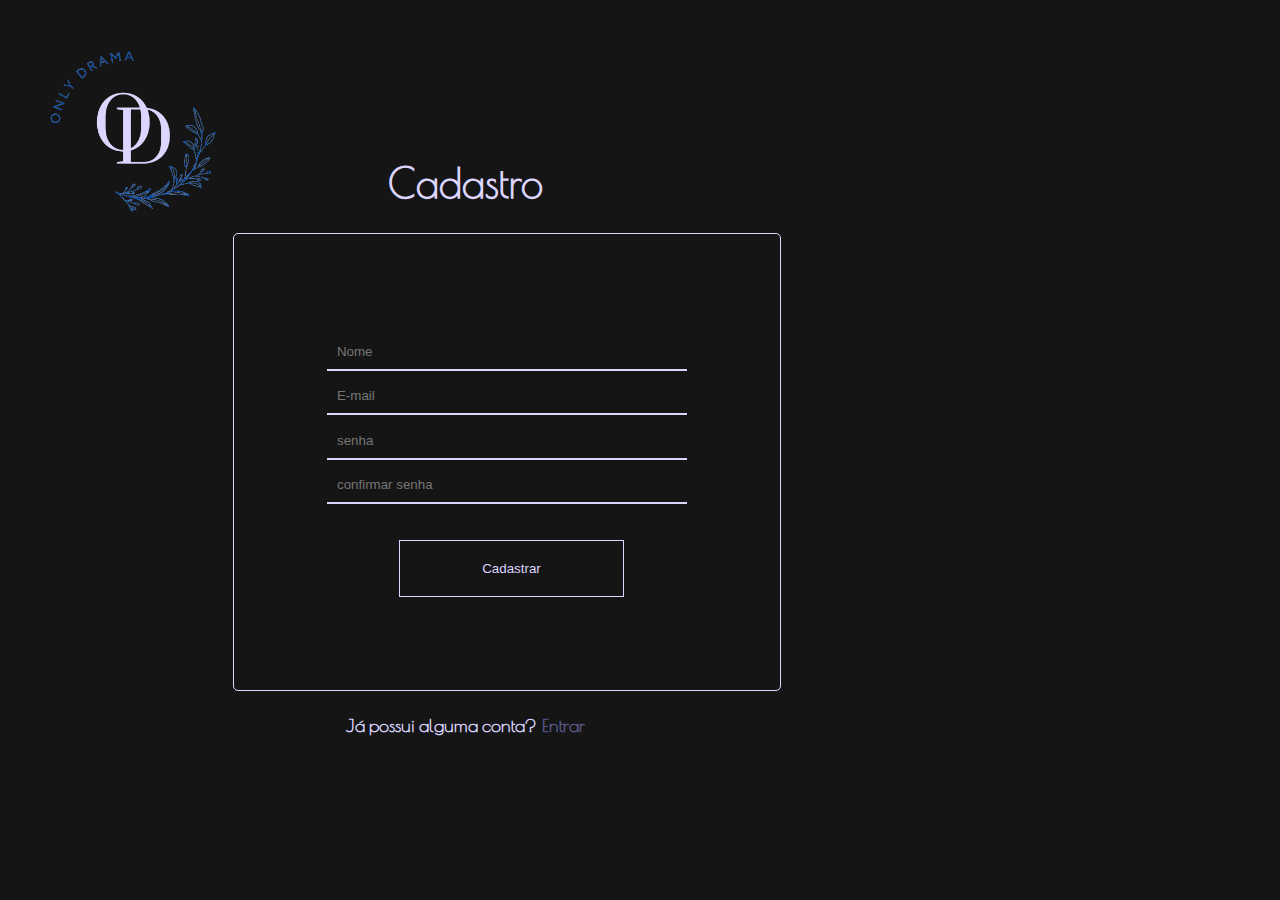
<file: site/public/cadastro.html>
<!DOCTYPE html>
<html lang="en">

<head>
    <meta charset="UTF-8">
    <link rel="stylesheet" href="css/cadastro.css">
    <title>Only Drama</title>
</head>

<body>

    <div class="login">
        <div class="logo">
            <a href="index.html"><img src="img/only_drama.png"></a>
        </div>

        <div class="form">
            <h1>Cadastro</h1>

            <div class="formulario">
                <input placeholder="Nome" id="nome_input">
                <input placeholder="E-mail" id="email_input">
                <input type="password" placeholder="senha" id="senha_input">
                <input type="password" placeholder="confirmar senha" id="confirmacao_senha_input" minlength="8">

                <button onclick="cadastrar()"><a href="">Cadastrar</a></button>
            </div>

            <div class="span">
                <h4>Já possui alguma conta? </h4>
                <h4><a href="login.html">Entrar</a></h4>
            </div>
        </div>
    </div>

    <div class="banner">
        <div class="slogan">
            <p></p>
        </div>
    </div>

</body>

</html>
<script>
    function cadastrar() {

        //Recupere o valor da nova input pelo nome do id
        // Agora vá para o método fetch logo abaixo
        var nomeVar = nome_input.value;
        var emailVar = email_input.value;
        var senhaVar = senha_input.value;
        var confirmacaoSenhaVar = confirmacao_senha_input.value;

        if (nomeVar == "" || emailVar == "" || senhaVar == "" || confirmacaoSenhaVar == "") {

            return false;
        }
        else {

            // Enviando o valor da nova input
            fetch("/usuarios/cadastrar", {
                method: "POST",
                headers: {
                    "Content-Type": "application/json"
                },
                body: JSON.stringify({
                    // crie um atributo que recebe o valor recuperado aqui
                    // Agora vá para o arquivo routes/usuario.js
                    nomeServer: nomeVar,
                    emailServer: emailVar,
                    senhaServer: senhaVar
                })
            }).then(function (resposta) {

                console.log("Cadastro: ", resposta);

                if (resposta.ok) {
                    alert("Usuário cadastrado!")
                    console.log("Cadastro: ", resposta);

                    window.location = "login.html";

                } else {
                    throw ("Houve um erro ao tentar realizar o cadastro!");
                }
            }).catch(function (resposta) {
                console.log(`#ERRO: ${resposta}`);
                
            });

            return false;
        }
    }
</script>
</file>
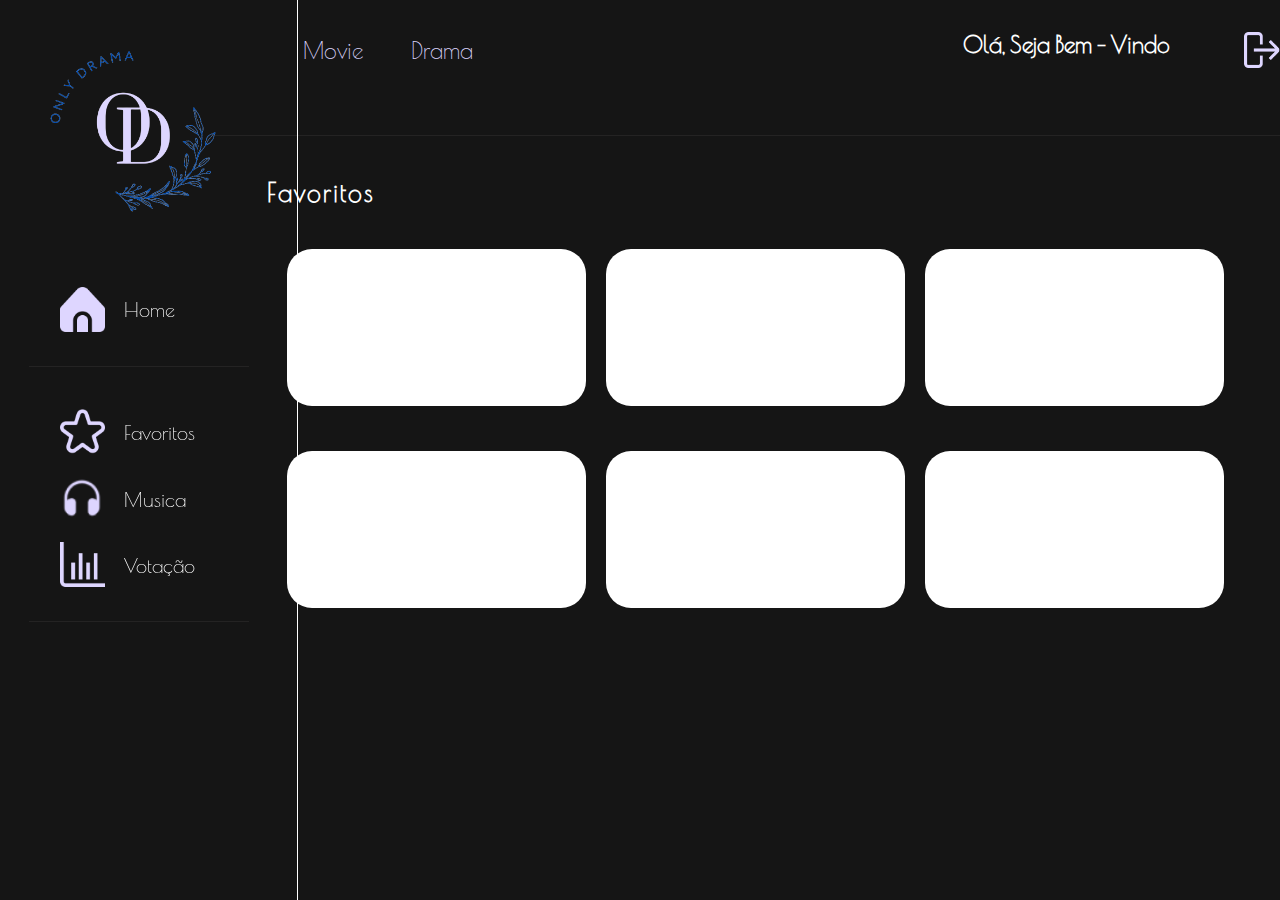
<file: site/public/favoritos.html>
<!DOCTYPE html>
<html lang="en">
<head>
    <meta charset="UTF-8">
    <link rel="stylesheet" href="css/global.css">
    <link rel="stylesheet" href="css/style.css">
    <link rel="stylesheet" href="css/cards.css">
    <title>Only Drama</title>
</head>
<body>

   <!--menu fixo lateral-->

   <div class="navbar">
    <div class="logo">
        <a href="index.html"><img src="img/only_drama.png"></a>
    </div>
    <div class="cont">
        <ul class="lista1">
            <li><a href=""><img src="img/home-full.png"></a><a class="a" href="home.html">Home</a></li>
        </ul>
        <ul class="lista2">
            <li><a href=""><img src="img/star.png" alt=""></a><a class="a" href="favoritos.html">Favoritos</a></li>
            <li><a href=""><img src="img/musica.png" alt=""></a><a class="a" href="musica.html">Musica</a></li>
            <li><a href="votacao.html"><img src="img/stats.png" alt=""></a><a class="a" href="votacao.html">Votação</a></li>
        </ul>
    </div>
</div>

<div class="container">

    <!--Menu de navegação-->
    <div class="nav">
        <div class="cont">
            <div class="navegation">
                <ul>
                    <li onclick="mostrarMovie()">Movie</li>
                    <li onclick="mostrarDrama()">Drama</li>  
                </ul>
            </div>
            <div class="user" id="user">
                <h4>Olá, Seja Bem - Vindo</h4>
            </div>
            <div class="out">
                <a href="index.html"><img src="img/sair.png" alt="Sair"></a>
            </div>
        </div>
    </div>

    <main>
        <div id="drama" style="display: none;">
    
            <div class="container1">
                <div class="conjunto1">
                          
                    <div class="favoritos">
                        <h5>Favoritos</h5>
                        <div class="opcao1">
                            <div class="cards">
                                <div class="card img7" id="7">
                                    <div class="serie-info">
                                        <h2>2gether</h2>
                                        <span>13 episódios</span>
                                        <span>Youtube</span>
                                    </div>
                                </div>
                                <div class="card  img8" id="8">
                                    <div class="serie-info">
                                        <h2>Vincenzo</h2>
                                        <span>20 episódios</span>
                                        <span>NetFlix</span>
                                    </div>
                                </div>
                                <div class="card  img9" id="9">
                                    <div class="serie-info">
                                        <h2>Uma advogada extraordianria</h2>
                                        <span>16 episódios</span>
                                        <span>NetFlix</span>
                                    </div>
                                </div>
                            </div>
                        </div>
                        <div class="opcao2">
                            <div class="cards">
                                <div class="card img10" id="10">
                                    <div class="serie-info">
                                        <h2>Vagabond</h2>
                                        <span>16 episódios</span>
                                        <span>NetFlix</span>
                                    </div>
                                </div>
                                <div class="card  img11" id="11">
                                    <div class="serie-info">
                                        <h2>Love in the fattle and devil</h2>
                                        <span>38 episódios</span>
                                        <span>NetFlix</span>
                                    </div>
                                </div>
                                <div class="card  img12" id="12">
                                    <div class="serie-info">
                                        <h2>Strong Woman</h2>
                                        <span>16 episódios</span>
                                        <span>Telegram</span>
                                    </div>
                                </div>
                            </div>
                        </div>
                    </div>
                </div>
                
            </div>
        </div>

        <div id="movie" style="display: block">
    
            <div class="container1">
                <div class="conjunto1">
       
                    <div class="favoritos">
                        <h5>Favoritos</h5>
                        <div class="opcao1">
                            <div class="cards">
                                <div class="card img25" id="25">
                                    <div class="serie-info">
                                        <h2>Silenced</h2>
                                        <span>2 horas 50 min</span>
                                        <span>NetFlix</span>
                                    </div>
                                </div>
                                <div class="card  img26" id="26">
                                    <div class="serie-info">
                                        <h2>O tunel</h2>
                                        <span>2 horas 6 min</span>
                                        <span>Telegram</span>
                                    </div>
                                </div>
                                <div class="card  img27" id="27">
                                    <div class="serie-info">
                                        <h2>Wish You</h2>
                                        <span>1 hora 41 min</span>
                                        <span>NetFlix</span>
                                    </div>
                                </div>
                            </div>
                        </div>
                        <div class="opcao2">
                            <div class="cards">
                                <div class="card img28" id="28">
                                    <div class="serie-info">
                                        <h2>A ligação</h2>
                                        <span>1 hora 52 min</span>
                                        <span>NetFlix</span>
                                    </div>
                                </div>
                                <div class="card  img29" id="29">
                                    <div class="serie-info">
                                        <h2>As primeiras historias de amor</h2>
                                        <span>1 hora 53 min</span>
                                        <span>Telecine</span>
                                    </div>
                                </div>
                                <div class="card  img30" id="30">
                                    <div class="serie-info">
                                        <h2>Hope</h2>
                                        <span>2 horas 20 min</span>
                                        <span>Telegram</span>
                                    </div>
                                </div>
                            </div>
                        </div>
                    </div>
                </div>
            </div>
        </div>

    </main>
</div>

</body>
</html>
<script>
function mostrarDrama(){
        drama.style.display = 'block';
        movie.style.display = 'none'
    }

    function mostrarMovie(){
        drama.style.display = 'none';
        movie.style.display = 'block'
    }

</script>
</file>
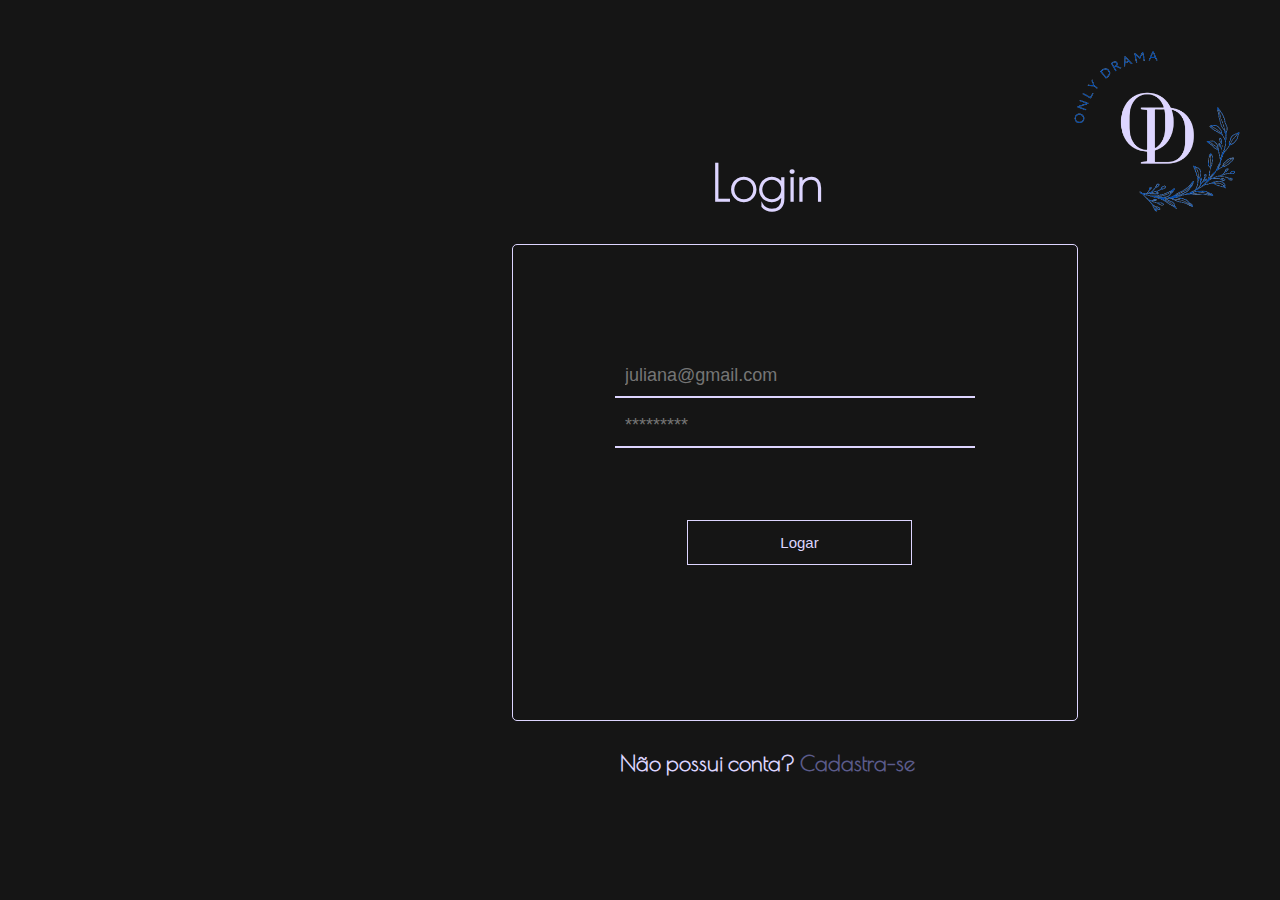
<file: site/public/login.html>
<!DOCTYPE html>
<html lang="en">
<head>
    <meta charset="UTF-8">
    <link rel="stylesheet" href="css/login.css">
    <title>Only Drama</title>
</head>
<body>

    <div class="banner">
        <div class="slogan">
            <p></p>
        </div>
    </div>

    
    <div class="cadastro">
        <div class="logo">
            <a href="index.html"><img src="img/only_drama.png"></a>
        </div>
    
        <div class="form">
            <h1>Login</h1>
    
            <div class="formulario">
                
                <input placeholder="juliana@gmail.com" id="email_input">
    
                <input type="password" placeholder="*********" id="senha_input">    
    
                <button onclick="entrar()"><a href="">Logar</a></button>
            </div>
    
            <div class="span">
                <h4>Não possui conta? </h4>
                <h4><a href="cadastro.html">Cadastra-se</a></h4>
            </div>
        </div>
    </div>

</body>
</html>
<script>

    console.log('RECEBA');


    function entrar() {
       

        var emailVar = email_input.value;
        var senhaVar = senha_input.value;

        if (emailVar == "" || senhaVar == "") {
            cardErro.style.display = "block"
            mensagem_erro.innerHTML = "(Mensagem de erro para todos os campos em branco)";
            return false;
        }
        else {
            setInterval(sumirMensagem, 5000)
        }

        console.log("FORM LOGIN: ", emailVar);
        console.log("FORM SENHA: ", senhaVar);

        fetch("/usuarios/autenticar", {
            method: "POST",
            headers: {
                "Content-Type": "application/json"
            },
            body: JSON.stringify({
                emailServer: emailVar,
                senhaServer: senhaVar
            })
        }).then(function (resposta) {
            console.log("ESTOU NO THEN DO entrar()!")

            if (resposta.ok) {
                console.log(resposta);

                resposta.json().then(json => {
                    console.log(json);
                    console.log(JSON.stringify(json));

                    sessionStorage.EMAIL_USUARIO = json.email;
                    sessionStorage.NOME_USUARIO = json.nome;
                    sessionStorage.ID_USUARIO = json.id;

                    alert('login realizado com sucesso')
                    window.location = "./home.html";

                });

            } else {
                alert('Email ou senha incorretos')
                console.log("Houve um erro ao tentar realizar o login!");

                resposta.text().then(texto => {
                    console.error(texto);
                    finalizarAguardar(texto);
                });
            }

        }).catch(function (erro) {
            console.log(erro);
        })

        return false;
    }

    function sumirMensagem() {
        cardErro.style.display = "none"
    }

</script>
</file>
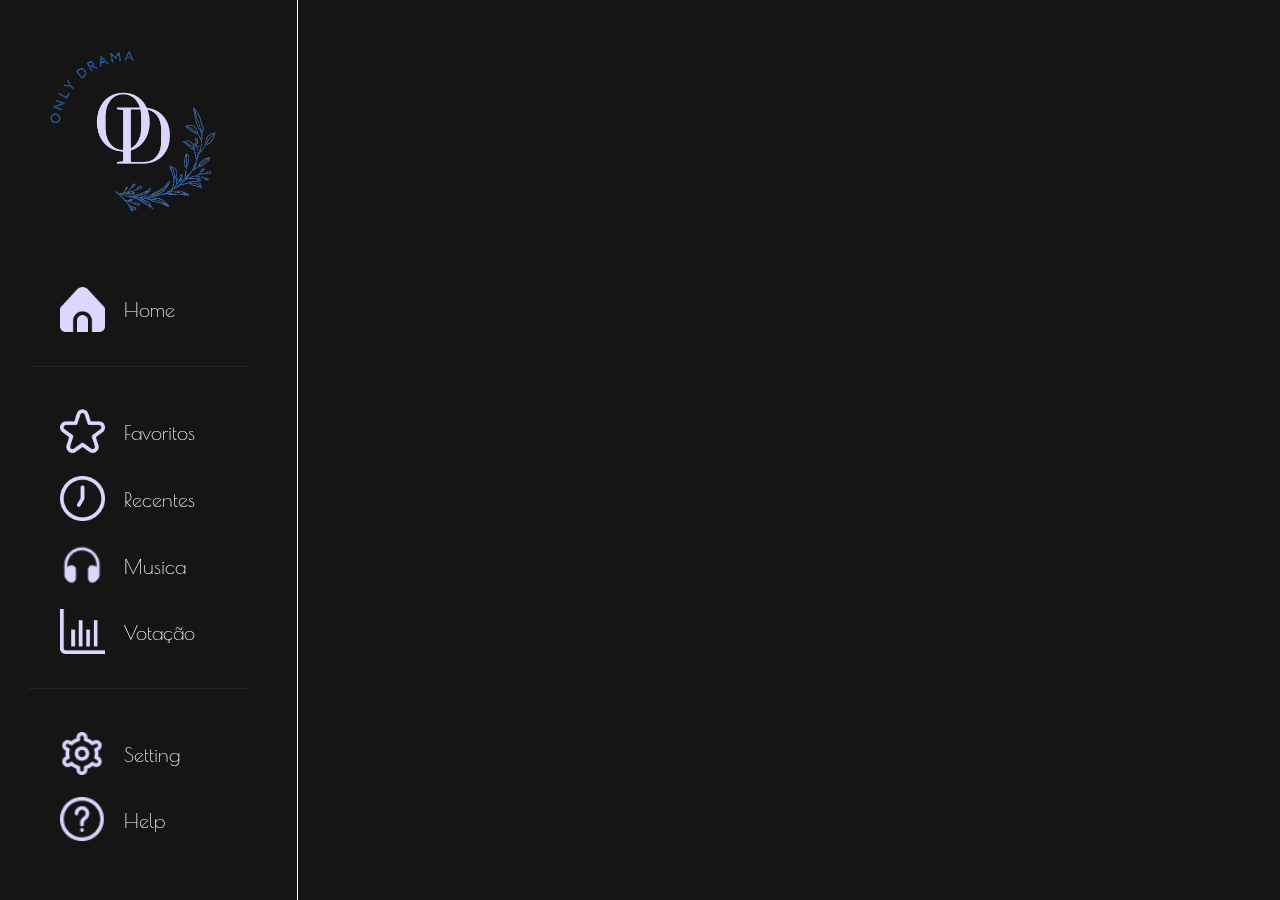
<file: site/public/resultado.html>
<!DOCTYPE html>
<html lang="en">
<head>
    <meta charset="UTF-8">
    <meta http-equiv="X-UA-Compatible" content="IE=edge">
    <meta name="viewport" content="width=device-width, initial-scale=1.0">
    <link rel="stylesheet" href="css/global.css">
    <link rel="stylesheet" href="css/votacao.css">
    <link rel="stylesheet" href="css/cards.css">
    <title>Only Drama</title>
</head>
<body>
<!--menu fixo lateral-->

<div class="navbar">
    <div class="logo">
        <a href="index.html"><img src="img/only_drama.png"></a>
    </div>
    <div class="cont">
        <ul class="lista1">
            <li><a href=""><img src="img/home-full.png"></a><a class="a" href="Home.html">Home</a></li>
        </ul>
        <ul class="lista2">
            <li><a href=""><img src="img/star.png" alt=""></a><a class="a" href="favoritos.html">Favoritos</a></li>
            <li><a href=""><img src="img/relogio-sete.png" alt=""></a><a class="a" href="rescente.html">Recentes</a></li>
            <li><a href=""><img src="img/musica.png" alt=""></a><a class="a" href="">Musica</a></li>
            <li><a href=""><img src="img/stats.png" alt=""></a><a class="a" href="">Votação</a></li>
        </ul>
        <ul class="lista3">
            <li><a href=""><img src="img/configuracao.png" alt=""></a><a class="a" href="Setting">Setting</a></li>
            <li><a href=""><img src="img/ajuda.png" alt=""></a><a class="a" href="Help">Help</a></li>
        </ul>
    </div>
</div>

</body>
</html>
</file>
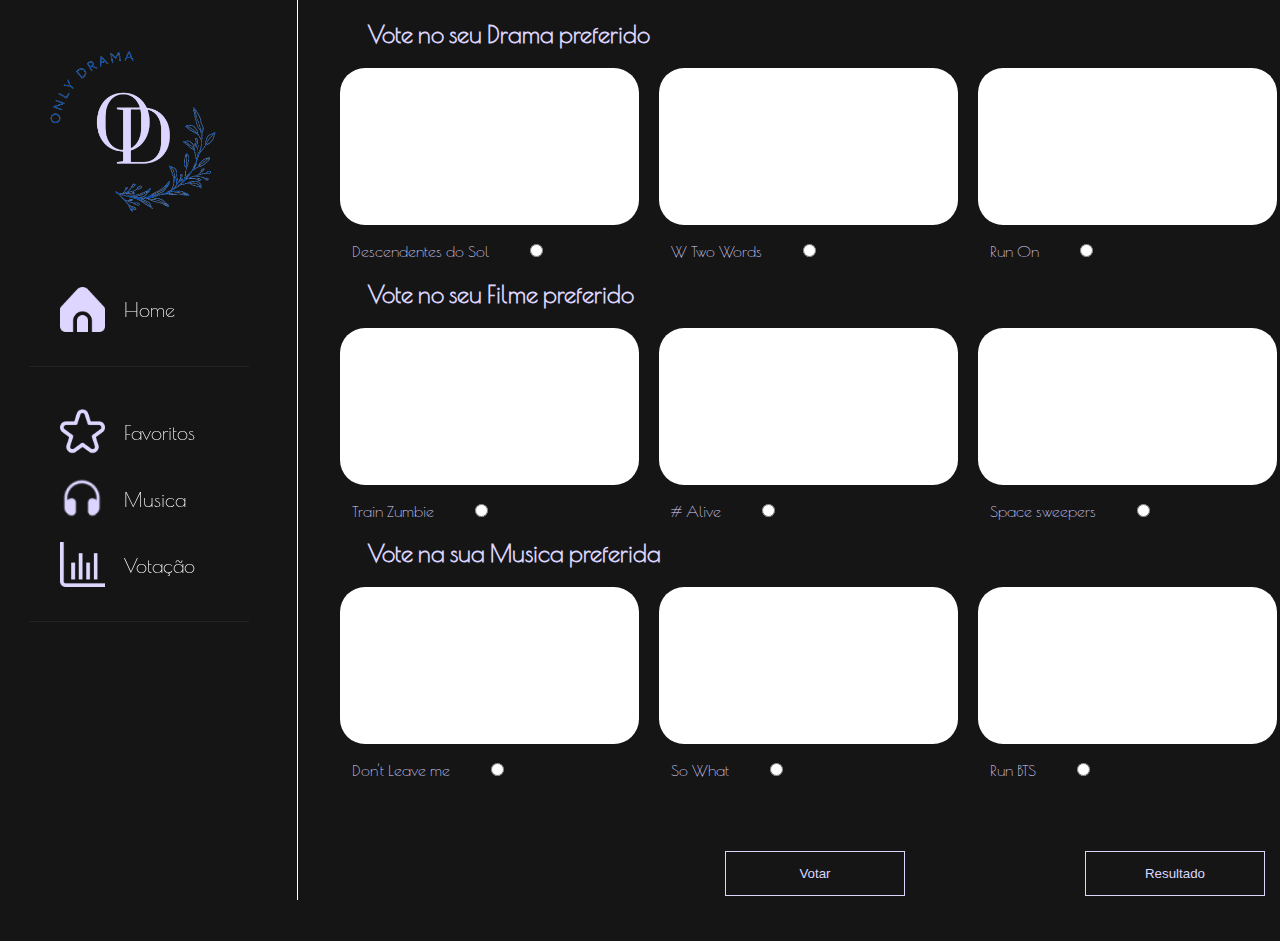
<file: site/public/votacao.html>
<!DOCTYPE html>
<html lang="en">
<head>
    <meta charset="UTF-8">
    <meta http-equiv="X-UA-Compatible" content="IE=edge">
    <meta name="viewport" content="width=device-width, initial-scale=1.0">
    <link rel="stylesheet" href="css/global.css">
    <link rel="stylesheet" href="css/votacao.css">
    <link rel="stylesheet" href="css/cards.css">
    <title>Only Drama</title>
</head>
<body>
<!--menu fixo lateral-->

<div class="navbar">
    <div class="logo">
        <a href="index.html"><img src="img/only_drama.png"></a>
    </div>
    <div class="cont">
        <ul class="lista1">
            <li><a href=""><img src="img/home-full.png"></a><a class="a" href="home.html">Home</a></li>
        </ul>
        <ul class="lista2">
            <li><a href=""><img src="img/star.png" alt=""></a><a class="a" href="favoritos.html">Favoritos</a></li>
            <li><a href=""><img src="img/musica.png" alt=""></a><a class="a" href="musica.html">Musica</a></li>
            <li><a href=""><img src="img/stats.png" alt=""></a><a class="a" href="votacao.html">Votação</a></li>
        </ul>
    </div>
</div>


<!-- Votação -->

    <div class="container1" id="cont1" style="display: block;">
        <h2>Vote no seu Drama preferido</h2>
        <div class="conjunto1">
            <div class="indicacoes">
                <div class="cards">
                    <div class="opcao1">
                        <div class="card img1" id="1"></div>
                        <label>Descendentes do Sol</label>
                        <input type="radio" name="opcao" id="drama1">
                    </div>
                    <div class="opcao2">
                        <div class="card  img2" id="2"></div>
                        <label>W Two Words</label>
                        <input type="radio" name="opcao" id="drama2">
                    </div>
                    <div class="opcao3">
                        <div class="card  img3" id="3"></div>
                        <label>Run On</label>
                        <input type="radio" name="opcao" id="drama3">
                    </div>
                </div>
            </div>
            <h2>Vote no seu Filme preferido</h2>
        <div class="conjunto1">
            <div class="indicacoes">
                <div class="cards">
                    <div class="opcao1">
                        <div class="card img20" id="1"></div>
                        <label>Train Zumbie</label>
                        <input type="radio" name="opcao2" id="filme1">
                    </div>
                    <div class="opcao2">
                        <div class="card  img21" id="2"></div>
                        <label># Alive</label>
                        <input type="radio" name="opcao2" id="filme2">
                    </div>
                    <div class="opcao3">
                        <div class="card  img22" id="3"></div>
                        <label>Space sweepers</label>
                        <input type="radio" name="opcao2" id="filme3">
                    </div>
                </div>
            </div>
            <h2>Vote na sua Musica preferida</h2>
        <div class="conjunto1">
            <div class="indicacoes">
                <div class="cards">
                    <div class="opcao1">
                        <div class="card img34" id="1"></div>
                        <label>Don't Leave me</label>
                        <input type="radio" name="opcao3" id="musica1">
                    </div>
                    <div class="opcao2">
                        <div class="card  img35" id="2"></div>
                        <label>So What</label>
                        <input type="radio" name="opcao3" id="musica2">
                    </div>
                    <div class="opcao3">
                        <div class="card  img36" id="3"></div>
                        <label>Run BTS</label>
                        <input type="radio" name="opcao3" id="musica3">
                    </div>
                </div>
            </div>
        </div>

        <div class="btn">
            <button onclick="votar()">Votar</button>
        <button onclick="resultado()">Resultado</button>
        </div>
    </div>

    <div class="container2" id="cont2"></div>
    <div class="op">
        <div id="primeiro_lugarD"></div>
        <div id="segundo_lugarD"></div>
        <div id="terceiro_lugarD"></div>
    </div>
    <div class="op2">
        <div id="primeiro_lugarF"></div>
        <div id="segundo_lugarF"></div>
        <div id="terceiro_lugarF"></div>
    </div>
    <div class="op3">
        <div id="primeiro_lugarM"></div>
        <div id="segundo_lugarM"></div>
        <div id="terceiro_lugarM"></div>
    </div>
    
    
</body>
</html>
<script>

        var Vdrama = {
            d1: [],
            d2: [],
            d3: []
        }
        var Vfilme = {
            f1: [],
            f2: [],
            f3: []
        }
        var Vmusica = {
            m1: [],
            m2: [],
            m3: [] 
        }


    function votar(){
        var dramaVar = 0;
        var musicaVar = 0;
        var filmeVar = 0;

        var drama1 = document.getElementById('drama1').checked
        var drama2 = document.getElementById('drama2').checked
        var drama3 = document.getElementById('drama3').checked

        if(drama1 == true){
            drama2.checked = false
            drama3.checked = false
            dramaVar = 1
            Vdrama.d1.push(1)
        }else if(drama2 == true){
            drama1.checked = false
            drama3.checked = false
            dramaVar = 2
            Vdrama.d2.push(1)
        }else if(drama3 == true){
            drama1.checked = false
            drama2.checked = false
            dramaVar = 3
            Vdrama.d3.push(1)
        }

        console.log(dramaVar)

        //validação para filme
        var filme1 = document.getElementById('filme1').checked
        var filme2 = document.getElementById('filme2').checked
        var filme3 = document.getElementById('filme3').checked

        if(filme1 == true){
            filme2.checked = false
            filme3.checked = false
            filmeVar = 1
            Vfilme.f1.push(1)
        }else if(filme2 == true){
            filme1.checked = false
            filme3.checked = false
            filmeVar = 2
            Vfilme.f2.push(1)
        }else if(filme3 == true){
            filme1.checked = false
            filme2.checked = false
            filmeVar = 3
            Vfilme.f3.push(1)
        }

        console.log(filmeVar)

        //validação para musica
        var musica1 = document.getElementById('musica1').checked
        var musica2 = document.getElementById('musica2').checked
        var musica3 = document.getElementById('musica3').checked

        if(musica1 == true){
            musica2.checked = false
            musica3.checked = false
            musicaVar = 1
            Vmusica.m1.push(1)
        }else if(musica2 == true){
            musica1.checked = false
            musica3.checked = false
            musicaVar = 2
            Vmusica.m2.push(1)
        }else if(musica3 == true){
            musica1.checked = false
            musica2.checked = false
            musicaVar = 3
            Vmusica.m3.push(1)
        }

        if(dramaVar == "" || filmeVar == "" || musicaVar == ""){
            return false
            alert('Você precisa votar nas tres categorias para votar para prosseguir')
        }else{
        // Enviando o valor da nova input
        fetch("/usuarios/inserir", {
                method: "POST",
                headers: {
                    "Content-Type": "application/json"
                },
                body: JSON.stringify({
                    // crie um atributo que recebe o valor recuperado aqui
                    // Agora vá para o arquivo routes/usuario.js
                    dramaServer: dramaVar,
                    filmeServer: filmeVar,
                    musicaServer: musicaVar
                })
            }).then(function (resposta) {

                console.log("Votação: ", resposta);

                if (resposta.ok) {
                    alert("Votação realizada com sucesso")
                    console.log("Votação: ", resposta);

                    // window.location = "resultado.html";

                } else {
                    alert('Houve um erro ao realizar a votação')
                    throw ("Houve um erro ao tentar realizar a votação");
                }
            }).catch(function (resposta) {
                console.log(`#ERRO: ${resposta}`);
                
            });

            return false;
        }
        console.log('ta funcionando')
    }

    function resultado(){
        var TotalVotos = 0;
        var primeiroD = 0;
        var segundoD = 0;
        var terceiroD = 0;

        for(i = 0; i < Vdrama.d1.length; i++){
            TotalVotos++;
            primeiroD++
        }
        for(i = 0; i < Vdrama.d2.length; i++){
            TotalVotos++;
            segundoD++
        }
        for(i = 0; i < Vdrama.d3.length; i++){
            TotalVotos++;
            terceiroD++
        }

        var primeiroF = 0;
        var segundoF = 0;
        var terceiroF = 0;
        for(i = 0; i < Vfilme.f1.length; i++){
            TotalVotos++;
            primeiroF++
        }
        for(i = 0; i < Vfilme.f2.length; i++){
            TotalVotos++;
            segundoF++
        }
        for(i = 0; i < Vfilme.f3.length; i++){
            TotalVotos++;
            terceiroF++
        }

        var primeiroM = 0;
        var segundoM = 0;
        var terceiroM = 0;
        for(i = 0; i < Vmusica.m1.length; i++){
            TotalVotos++;
            primeiroM++
        }
        for(i = 0; i < Vmusica.m2.length; i++){
            TotalVotos++;
            segundoM++
        }
        for(i = 0; i < Vmusica.m3.length; i++){
            TotalVotos++;
            terceiroM++
        }

        cont2.innerHTML = `<h2>Total de Votos: ${TotalVotos}`

            //primeiro lugar
            if(primeiroD > segundoD & primeiroD > terceiroD){
                primeiro_lugarD.innerHTML = `<div class="card img1" id="1"></div>
                        <label>1° Descendentes do Sol</label>`
                
            }else if(segundoD > primeiroD & segundoD > terceiroD){
                primeiro_lugarD.innerHTML = `<div class="card  img2" id="2"></div>
                        <label>1° W Two Words</label>`
            }else{
                primeiro_lugarD.innerHTML = `<div class="card  img3" id="3"></div>
                        <label>1° Run On</label>`
            }

            if(primeiroF > segundoF & primeiroF > terceiroF){
                primeiro_lugarF.innerHTML = `<div class="card img20" id="1"></div>
                        <label>1° Train Zumbie</label>`
                
            }else if(segundoF > primeiroF & segundoF > terceiroF){
                primeiro_lugarF.innerHTML = `<div class="card  img21" id="2"></div>
                        <label>1° # Alive</label>`
            }else{
                primeiro_lugarF.innerHTML = `<div class="card  img22" id="3"></div>
                        <label>1° Space sweepers</label>`
            }

            if(primeiroM > segundoM & primeiroM > terceiroM){
                primeiro_lugarM.innerHTML = `<div class="card img34" id="1"></div>
                        <label>1° Don't Leave me</label>`
                
            }else if(segundoM > primeiroM & segundoM > terceiroM){
                primeiro_lugarM.innerHTML = `<div class="card  img35" id="2"></div>
                        <label>1° So What</label>`
            }else{
                primeiro_lugarM.innerHTML = `<div class="card  img36" id="3"></div>
                        <label>1° Run BTS</label>`
            }

            //segundo lugar
            if(primeiroD < segundoD & primeiroD > terceiroD){
                segundo_lugarD.innerHTML = `<div class="card img1" id="1"></div>
                        <label>2° Descendentes do Sol</label>`
                
            }else if(segundoD < primeiroD & segundoD > terceiroD){
                segundo_lugarD.innerHTML = `<div class="card  img2" id="2"></div>
                        <label>2° W Two Words</label>`
            }else{
                segundo_lugarD.innerHTML = `<div class="card  img3" id="3"></div>
                        <label>2° Run On</label>`
            }

            if(primeiroF < segundoF & primeiroF > terceiroF){
                segundo_lugarF.innerHTML = `<div class="card img20" id="1"></div>
                        <label>2° Train Zumbie</label>`
                
            }else if(segundoF < primeiroF & segundoF > terceiroF){
                segundo_lugarF.innerHTML = `<div class="card  img21" id="2"></div>
                        <label>2° # Alive</label>`
            }else{
                segundo_lugarF.innerHTML = `<div class="card  img22" id="3"></div>
                        <label>2° Space sweepers</label>`
            }

            if(primeiroM < segundoM & primeiroM > terceiroM){
                segundo_lugarM.innerHTML = `<div class="card img34" id="1"></div>
                        <label>2° Don't Leave me</label>`
                
            }else if(segundoM < primeiroM & segundoM > terceiroM){
                segundo_lugarM.innerHTML = `<div class="card  img35" id="2"></div>
                        <label>2° So What</label>`
            }else{
                segundo_lugarM.innerHTML = `<div class="card  img36" id="3"></div>
                        <label>2° Run BTS</label>`
            }

            //terceiro lugar
            if(primeiroD < segundoD & primeiroD < terceiroD){
                terceiro_lugarD.innerHTML = `<div class="card img1" id="1"></div>
                        <label>3° Descendentes do Sol</label>`
                
            }else if(segundoD < primeiroD & segundoD < terceiroD){
                terceiro_lugarD.innerHTML = `<div class="card  img2" id="2"></div>
                        <label>3° W Two Words</label>`
            }else{
                terceiro_lugarD.innerHTML = `<div class="card  img3" id="3"></div>
                        <label>3° Run On</label>`
            }

            if(primeiroF < segundoF & primeiroF < terceiroF){
                terceiro_lugarF.innerHTML = `<div class="card img20" id="1"></div>
                        <label>3° Train Zumbie</label>`
                
            }else if(segundoF < primeiroF & segundoF < terceiroF){
                terceiro_lugarF.innerHTML = `<div class="card  img21" id="2"></div>
                        <label>3° # Alive</label>`
            }else{
                terceiro_lugarF.innerHTML = `<div class="card  img22" id="3"></div>
                        <label>3° Space sweepers</label>`
            }

            if(primeiroM < segundoM & primeiroM < terceiroM){
                terceiro_lugarM.innerHTML = `<div class="card img34" id="1"></div>
                        <label>3° Don't Leave me</label>`
                
            }else if(segundoM < primeiroM & segundoM < terceiroM){
                terceiro_lugarM.innerHTML = `<div class="card  img35" id="2"></div>
                        <label>3° So What</label>`
            }else{
                terceiro_lugarM.innerHTML = `<div class="card  img36" id="3"></div>
                        <label>3° Run BTS</label>`
            }

    }

    
</script>
</file>
<file: site/public/css/cadastro.css>
@import url('https://fonts.googleapis.com/css2?family=Poiret+One&display=swap');
body{
    display: flex;
    margin: 0;
    padding: 0;
    background-color: #151515;
    font-family: 'Poiret One', cursive;
}
a{
    text-decoration: none;
}
.logo img{
    width: 30vh;
}

.banner{
    background-image: url(https://fsa.zobj.net/crop.php?r=[base64]);
    width: 40%;
    height: 100vh;
    background-repeat: no-repeat;
    background-size: cover; 
    background-position-y: -5rem;
}

.login{
    width: 152vh;
}
.form{
    justify-content: center;
    text-align: center;
    align-items: center;
    margin-top: -15%;
}
.form h1{
    color: #ddd5ff;
    font-size: 40px;
}
.span{
    display: flex;
    text-align: center;
    justify-content: center;
}
.span h4{
    color: #ddd5ff;
    font-size: 18px;
}
.span a{
    margin-left: 5px;
    font-size: 18px;
    color: rgb(91, 91, 138);
}
.span a:hover{
    font-size: 20px;
}
.formulario{
    width: 40vh;
    height: 30vh;
    display: flex;
    flex-direction: column;
    border: #ddd5ff 1px solid;
    border-radius: 5px;
    padding: 10%;
    margin-left: 25%;
}
.formulario button{
    width: 25vh;
    height: 40vh;
    padding: 4%;
    background-color: transparent;
    border: 1px solid #ddd5ff;
    margin-left: 20%;
    margin-top: 10%;
}
.formulario button a{
    color: #ddd5ff;
}
.formulario button:hover{
    background-color: #ddd5ff;
}
.formulario button a:hover{
    color: #151515;
}

label{
    font-size: 20px;
}
input{
    background-color: transparent;
    border: none;
    border-bottom: 2px solid;
    margin-top: 2%;
    padding: 10px;
    color: #ddd5ff;
}
</file>
<file: site/public/css/global.css>
@import url('https://fonts.googleapis.com/css2?family=Poiret+One&display=swap');
body{
    background-color: #151515;
    padding: 0;
    margin: 0;
    display: flex;
    font-family: 'Poiret One', cursive;
}

/*menu fixo lateral*/
a{
    text-decoration: none;
    color: white;
}
ul{
    list-style: none;
}
.logo img{
    width: 30vh;
}
.lista1{
    border-bottom: 1px solid #242323;
    padding-bottom: 30px;
    margin-left: 5%;
    width: 20vh;
    margin-top: 5%;
}
.lista2{
    border-bottom: 1px solid #242323;
    padding-bottom: 30px;
    margin-left: 5%;
    width: 20vh;
    margin-top: 15%;
}
.lista3{
    margin-left: 5%;
    width: 20vh;
    margin-top: 15%;
}
.lista1 li{
    display: flex;
    font-size: 20px;
    margin-left: -5%;
}
.lista1 li .a{
    margin-top: 6%;
    margin-left: 10%;
}
.lista2 li{
    margin-top: 10%;
    display: flex;
    font-size: 20px;
    margin-left: -5%;
}
.lista2 li .a{
    margin-top: 6%;
    margin-left: 10%;
}
.lista3 li{
    margin-top: 10%;
    display: flex;
    font-size: 20px;
    margin-left: -5%;
}
.lista3 li .a{
    margin-top: 6%;
    margin-left: 10%;
}
.navbar{
    border-right: 1px solid white;
    width: 33vh;
    height: 100vh;
    position: fixed;
}
.navbar .cont img{
    width: 5vh;
}
.navbar .cont{
    margin-left: 5%;
}

/*menu horizontal*/

.nav{
    height: 15vh;
    border-bottom: 1px solid #242323;
}
.navegation ul{
    display: flex;
}

.navegation{
    margin-top: 2%;

}
.navegation li{
    margin-left: 40%;
    font-size: 23px;
    cursor: pointer;
    color: #ddd5ff;
}
.nav .cont{
    display: flex;
}
.user{
    display: flex;
    justify-content: center;
    text-align: center;
    width: 50vh;
    height: 14vh;
    margin-left: 50%;
}
.user h4{
    margin-right: 6%;
    font-size: 23px;
    color: white;
}
.user img{
    width: 10vh;
    height: 10vh;
    margin-top: 5%;
    margin-left: 5%;
}

.user button{
    height: 6vh;
    width: 20vh;
    font-size: 16px;
    background-color: transparent;
    border: 1px solid #ddd5ff;
    color: #ddd5ff;
    margin-top: 10%;
}
.user button:hover{
    background-color: #ddd5ff;
}
.user button a:hover{
    color: #151515;
}
.out{
  margin-top: 3%;  
  cursor: pointer;
}
.out img{
    width: 4vh;
}

.container{
    width: 90%;
    margin-left: 16.7%;
}
</file>
<file: site/public/css/style.css>
/*banner - carrosseu*/
.banner-slider{
    width: 100%;
}
.slider{
    height: 60vh;
    width: 165.5vh;
    overflow: hidden;
    position: relative;
}
.slider img{
    margin: 0;
    height: 60vh;
    width: 165.5vh;
    vertical-align: top;
    object-fit: cover;
    object-position: 0 -50px;
    vertical-align: top;
}
.img{
    position: absolute;
    animation: animacao infinite 40s;
    opacity: 0;
}
@keyframes animacao{
    25%{
        opacity: 1;
        transform: scale(1.1,1.1);
    }
    50%{
        opacity: 0;
    }
}

.img:nth-child(1){
    animation-delay: 0s;
}
.img:nth-child(2){
    animation-delay: 15s;
}
.img:nth-child(3){
    animation-delay: 30s;
}
.img:nth-child(4){
    animation-delay: 45s;
}

/*container*/
.container1 h5{
    color: white;
    font-size: 25px;
    letter-spacing: 2px;
}
.card{
    background-color: white;
    height: 157px;
    width: 299px;
    margin-left: 20px;
    border-radius: 25px;
}
.cards{
    display: flex;
    position: relative;
}
.cards img{
    width: 5vh;
    height: 5vh;
    margin-top: 6%;
    margin-left: 2%;
}

.card .serie-info{
    opacity: 0;
    color: #ddd5ff;
    background-color: rgba(0, 0, 0, 0.459);
    display: flex;
    flex-direction: column;
    justify-content: center;
    align-items: center;
    height: 157px;
    width: 299px;
    border-radius: 25px;
    transition: .2s ease;
}

.serie-info span{
    margin-top: -1rem;
    margin-bottom: 1rem;
}

.card:hover .serie-info{
    opacity: 1;
}

.conjunto1{
    margin-left: 5%;
}


.conjunto2{
    margin-left: 5%;
    margin-bottom: 5%;
}
.conjunto2 .cards{
    margin-top: 5%;
}

.opcao2{
    margin-top: 5vh;
}
</file>
<file: site/public/css/cards.css>
/* dorama */
.img1{
    background-image: url('https://lh3.googleusercontent.com/rzZDdInELof60amtGEOQTE_BPtaqJEwk6XwBB6uh-qcHuYbGJnOs0Tmk8CVZSu6F9lfTAm1hp2gnEacSz1Ji1XhfmmqTemkp=w1200-h630-rj-pp-e365');
    background-repeat: no-repeat;
    background-size: cover;
}
.img2{
    background-image: url('https://2.bp.blogspot.com/-tisourX0avs/WNdCt25oJ-I/AAAAAAAAe2c/JQhjv6_ymQEgYboNPJNnQmLXlJuHaF9VACLcB/s1600/16-03%2528479%2529.jpg');
    background-repeat: no-repeat;
    background-size: cover;
}
.img3{
    background-image: url('https://kdramaomo.com/wp-content/uploads/2021/03/Im-siwan-shin-se-kyung-run-on-kdramaomo-10--1024x683.jpeg');
    background-repeat: no-repeat;
    background-size: cover;
}
.img4{
    background-image: url('https://wallpaperaccess.com/full/304637.jpg');
    background-repeat: no-repeat;
    background-size: cover;
}
.img5{
    background-image: url('https://1.bp.blogspot.com/-2UN3KwD_D-U/YQHQ6hqNpyI/AAAAAAABMKc/zP6NzG3vJjs811Kzk0CfrxiGwronE6cGgCLcBGAsYHQ/s2048/falling%2Binto%2Byour%2Bsmile%2Belenco.jpg');
    background-repeat: no-repeat;
    background-size: cover;
}
.img6{
    background-image: url('https://cdn-2.tstatic.net/tribunnews/foto/bank/images/stasiun-tvn-kembali-menyuguhkan-drama-korea-happiness.jpg');
    background-repeat: no-repeat;
    background-size: cover;
}
.img7{
    background-image: url('http://images.summitmedia-digital.com/preview/images/2020/04/17/2gether-the-series-nm.jpg');
    background-repeat: no-repeat;
    background-size: cover;
}
.img8{
    background-image: url('https://wallpapers.com/images/hd/vincenzo-snowy-night-siyfm6jnzt1ox3kv.jpg');
    background-repeat: no-repeat;
    background-size: cover;
}
.img9{
    background-image: url('https://pop.proddigital.com.br/wp-content/uploads/sites/8/2022/08/g.jpg');
    background-repeat: no-repeat;
    background-size: cover;
}
.img10{
    background-image: url('https://1.bp.blogspot.com/-yL7Ox1txFDk/Xdobzve-NII/AAAAAAABE5U/D6BnjatrSDYjv5GztMamOqibP3vH_AVDQCLcBGAsYHQ/s1600/vagabond%2Bdrama.jpg');
    background-repeat: no-repeat;
    background-size: cover;
}
.img11{
    background-image: url('https://www.thereviewgeek.com/wp-content/uploads/2022/08/love-between-fairy-and-devil-scaled.webp');
    background-repeat: no-repeat;
    background-size: cover;
}
.img12{
    background-image: url('https://i0.wp.com/1.bp.blogspot.com/-RHBMvQhiojg/WU3P8NezOYI/AAAAAAAAJ-Q/UfJtPxgqc701FJVfretr7z5zWVPlh89kACLcBGAs/s1600/Strong%2BWoman%2BDo%2BBong%2BSoon%2Bdorama.jpg?ssl=1');
    background-repeat: no-repeat;
    background-size: cover;
}
.img13{
    background-image: url('https://vaiumdorama.com.br/wp-content/uploads/2020/04/Hwayugi-capa.png');
    background-repeat: no-repeat;
    background-size: cover;
}
.img14{
    background-image: url('https://thegioidienanh.vn/stores/news_dataimages/anhvu/072019/10/11/in_article/3734_07.jpg');
    background-repeat: no-repeat;
    background-size: cover;
}
.img15{
    background-image: url('https://labdicasjornalismo.com/images/noticias/8746/28082021203306_its-okay-t.jpg');
    background-repeat: no-repeat;
    background-size: cover;
}
.img16{
    background-image: url('https://wallpapercave.com/wp/wp2422572.jpg');
    background-repeat: no-repeat;
    background-size: cover;
}
.img17{
    background-image: url('https://dicasdacamillinha.com.br/wp-content/uploads/2020/05/pousando-no-amor.jpg');
    background-repeat: no-repeat;
    background-size: cover;
}
.img18{
    background-image: url('https://minhaseriefavorita.com/wp-content/uploads/2022/05/Pretendente-Surpresa.jpg');
    background-repeat: no-repeat;
    background-size: cover;
}


/* Filmes */
.img19{
    background-image: url('https://cdn.consumidormoderno.com.br/wp-content/uploads/2020/01/PARA-2.jpg');
    background-repeat: no-repeat;
    background-size: cover;
}
.img20{
    background-image: url('https://www.kpoplat.com/wp-content/uploads/2021/05/KPOPLAT-train-to-busan-750x450.jpg');
    background-repeat: no-repeat;
    background-size: cover;
}
.img21{
    background-image: url('https://1.bp.blogspot.com/-RTrLaAIh4BU/X0Ry_p_jMPI/AAAAAAABJJQ/wCt_CRYH3tUh9xVCTbH4Bu_5u_hXv_1nACLcBGAsYHQ/s1600/alive.jpg');
    background-repeat: no-repeat;
    background-size: cover;
}
.img22{
    background-image: url('https://teoriageek.com.br/wp-content/uploads/2022/04/Space-Sweepers-1024x559.jpg');
    background-repeat: no-repeat;
    background-size: cover;
}
.img23{
    background-image: url('https://images.justwatch.com/backdrop/276440929/s640/o-hospedeiro');
    background-repeat: no-repeat;
    background-size: cover;
}
.img24{
    background-image: url('https://pipocanamadrugada.com.br/site/wp-content/uploads/2017/11/A-Vil%C3%A3-capa.jpg');
    background-repeat: no-repeat;
    background-size: cover;
}
.img25{
    background-image: url('https://www.koreapost.com.br/wp-content/uploads/2019/05/silenced.jpg');
    background-repeat: no-repeat;
    background-size: cover;
}
.img26{
    background-image: url('https://miro.medium.com/max/1000/1*Yrt08JIo2i0DelqHdVdS3Q.jpeg');
    background-repeat: no-repeat;
    background-size: cover;
}
.img27{
    background-image: url('https://cinemalgbtbr.files.wordpress.com/2022/04/wi10.jpg?w=1024');
    background-repeat: no-repeat;
    background-size: cover;
}
.img28{
    background-image: url('https://republicadomedo.com.br/wp-content/uploads/2020/12/a-ligacao-netflix-1078x516.jpg');
    background-repeat: no-repeat;
    background-size: cover;
}
.img29{
    background-image: url('https://i.ytimg.com/vi/sjFge9_E2y0/maxresdefault.jpg');
    background-repeat: no-repeat;
    background-size: cover;
}
.img30{
    background-image: url('https://pic-bstarstatic.akamaized.net/ugc/899c4715cbd4736d76939f106d64e7713c2dcf9a.png');
    background-repeat: no-repeat;
    background-size: cover;
}

/* musicas */
.img34{
    background-image: url('https://i.ytimg.com/vi/-Ks-qejukOU/maxresdefault.jpg');
    background-repeat: no-repeat;
    background-size: cover;
}
.img35{
    background-image: url('https://i.ytimg.com/vi/1mEWh8PY0Es/maxresdefault.jpg');
    background-repeat: no-repeat;
    background-size: cover;
}
.img36{
    background-image: url('https://www.musicmundial.com/wp-content/uploads/2022/08/Run-BTS-2022-episodio-especial-horarios-y-canales-para-ver-su-estreno.jpg');
    background-repeat: no-repeat;
    background-size: cover;
}
</file>
<file: site/public/css/login.css>
@import url('https://fonts.googleapis.com/css2?family=Poiret+One&display=swap');
body{
    display: flex;
    margin: 0;
    padding: 0;
    background-color: #151515;
    font-family: 'Poiret One', cursive;
}
a{
    text-decoration: none;
}
.logo{
    margin-left: 75%;
}
.logo img{
    width: 30vh;
}

.banner{
    background-image: url(https://i.pinimg.com/originals/26/4f/d2/264fd2c3e1fd2641a2cd445858dcdbf1.jpg);
    width: 40%;
    height: 100vh;
    background-repeat: no-repeat;
    background-size: cover; 
    background-position-y: -5rem;
}

.cadastro{
    width: 152vh;
    margin-left: -10%;
}
.form{
    justify-content: center;
    text-align: center;
    align-items: center;
    margin-top: -15%;
}
.form h1{
    color: #ddd5ff;
    font-size: 50px;
}
.span{
    display: flex;
    text-align: center;
    justify-content: center;
}
.span h4{
    color: #ddd5ff;
    font-size: 22px;
}
.span a{
    margin-left: 5px;
    font-size: 22px;
    color: rgb(91, 91, 138);
}
.span a:hover{
    font-size: 20px;
}
.formulario{
    width: 40vh;
    height: 30vh;
    display: flex;
    flex-direction: column;
    border: #ddd5ff 1px solid;
    border-radius: 5px;
    padding: 10%;
    margin-left: 25%;
}
.formulario button{
    width: 25vh;
    height: 5vh;
    background-color: transparent;
    border: 1px solid #ddd5ff;
    margin-left: 20%;
    margin-top: 20%;
}
.formulario button a{
    color: #ddd5ff;
    font-size: 15px;
}
.formulario button:hover{
    background-color: #ddd5ff;
}
.formulario button a:hover{
    color: #151515;
}
input{
    font-size: 18px;
    background-color: transparent;
    border: none;
    border-bottom: 2px solid;
    margin-top: 2%;
    padding: 10px;
    color: #ddd5ff;
}
</file>
<file: site/public/css/votacao.css>
h2{
    color: #ddd5ff;
    margin-left: 5%;
}
.container1{
    color: #ddd5ff;
    margin-left: 25%;
}
.card{
    background-color: white;
    height: 157px;
    width: 299px;
    margin-left: 20px;
    border-radius: 25px;
    margin-bottom: 5%;
}
.cards{
    display: flex;
    position: relative;
}
.cards img{
    width: 5vh;
    height: 5vh;
    margin-top: 6%;
    margin-left: 2%;
}

label{
    margin: 10%;
}
button{
    width: 20vh;
    height: 5vh;
    background-color: transparent;
    border: 1px solid #ddd5ff;
    color: #ddd5ff;
    cursor: pointer;
    margin-top: 5%;
}
button:hover{
    background-color: #ddd5ff;
    color: black;
}
.btn{
    margin-left: 45vh;
    margin-top: 5vh;
    margin-bottom: 5vh;
    display: flex;
    width: 60vh;
    justify-content: space-between;
}

.op{
    display: flex;
}
.op2{
    display: flex;
}
.op3{
    display: flex;
}
</file>
